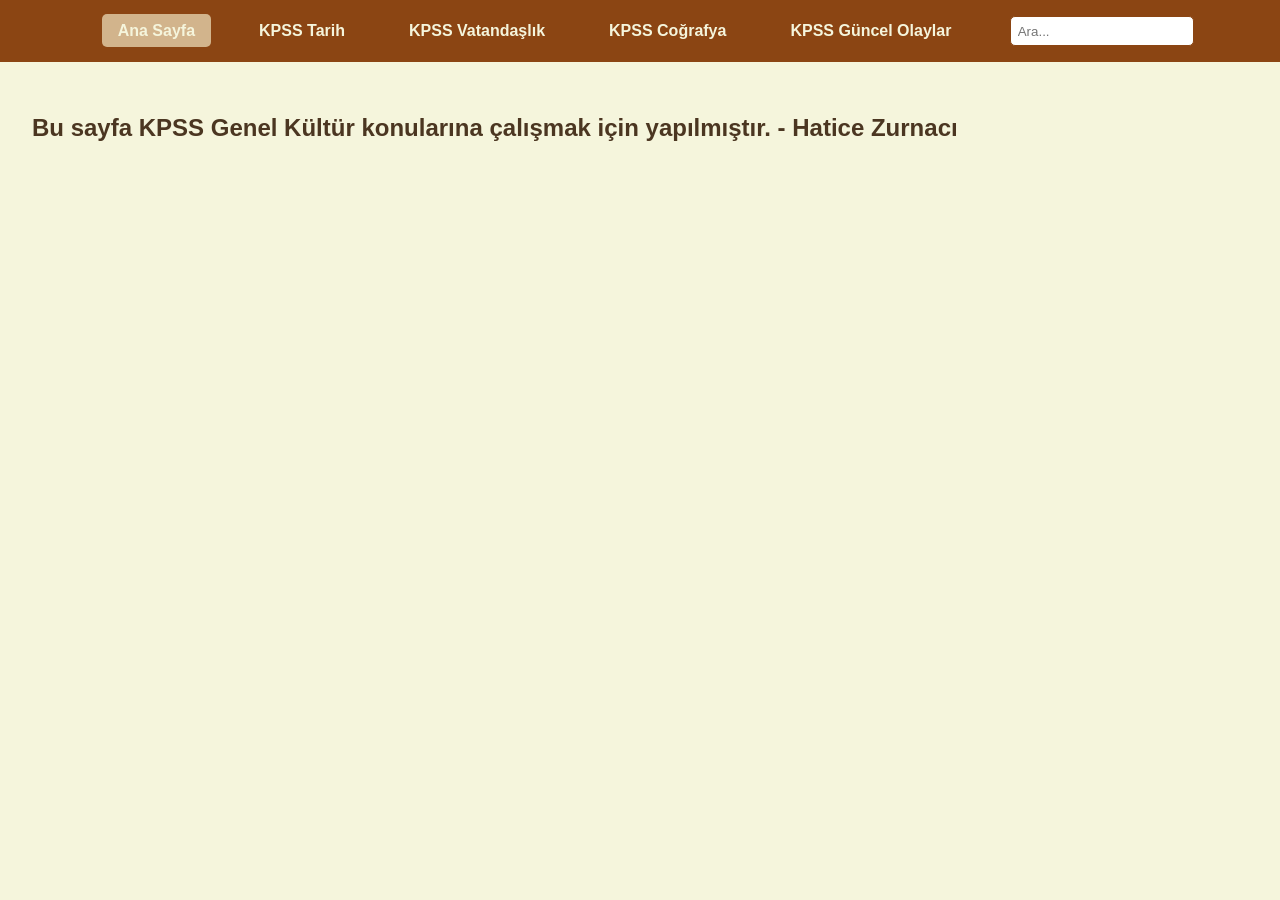
<file: index.html>
<!DOCTYPE html>
<html lang="tr">
<head>
    <meta charset="UTF-8">
    <meta name="viewport" content="width=device-width, initial-scale=1.0">
    <title>KPSS Çalışma Sitesi</title>
    <link rel="stylesheet" href="styles.css">
</head>
<body>
    <header>
        <nav>
            <ul id="nav-list">
                <li><a href="anasayfa.html" class="nav-link active">Ana Sayfa</a></li>
                <li><a href="tarih.html" class="nav-link">KPSS Tarih</a></li>
                <li><a href="vatandaslik.html" class="nav-link">KPSS Vatandaşlık</a></li>
                <li><a href="cografya.html" class="nav-link">KPSS Coğrafya</a></li>
                <li><a href="güncel.html" class="nav-link">KPSS Güncel Olaylar</a></li>
            </ul>
            <input type="text" id="search" placeholder="Ara...">
        </nav>
    </header>
    <main id="main-content">
        <section id="anasayfa" class="content-section active">
            <h1>Bu sayfa KPSS Genel Kültür konularına çalışmak için yapılmıştır. - Hatice Zurnacı</h1>
        </section>
    </main>
    <script src="script.js"></script>
</body>
</html>
</file>
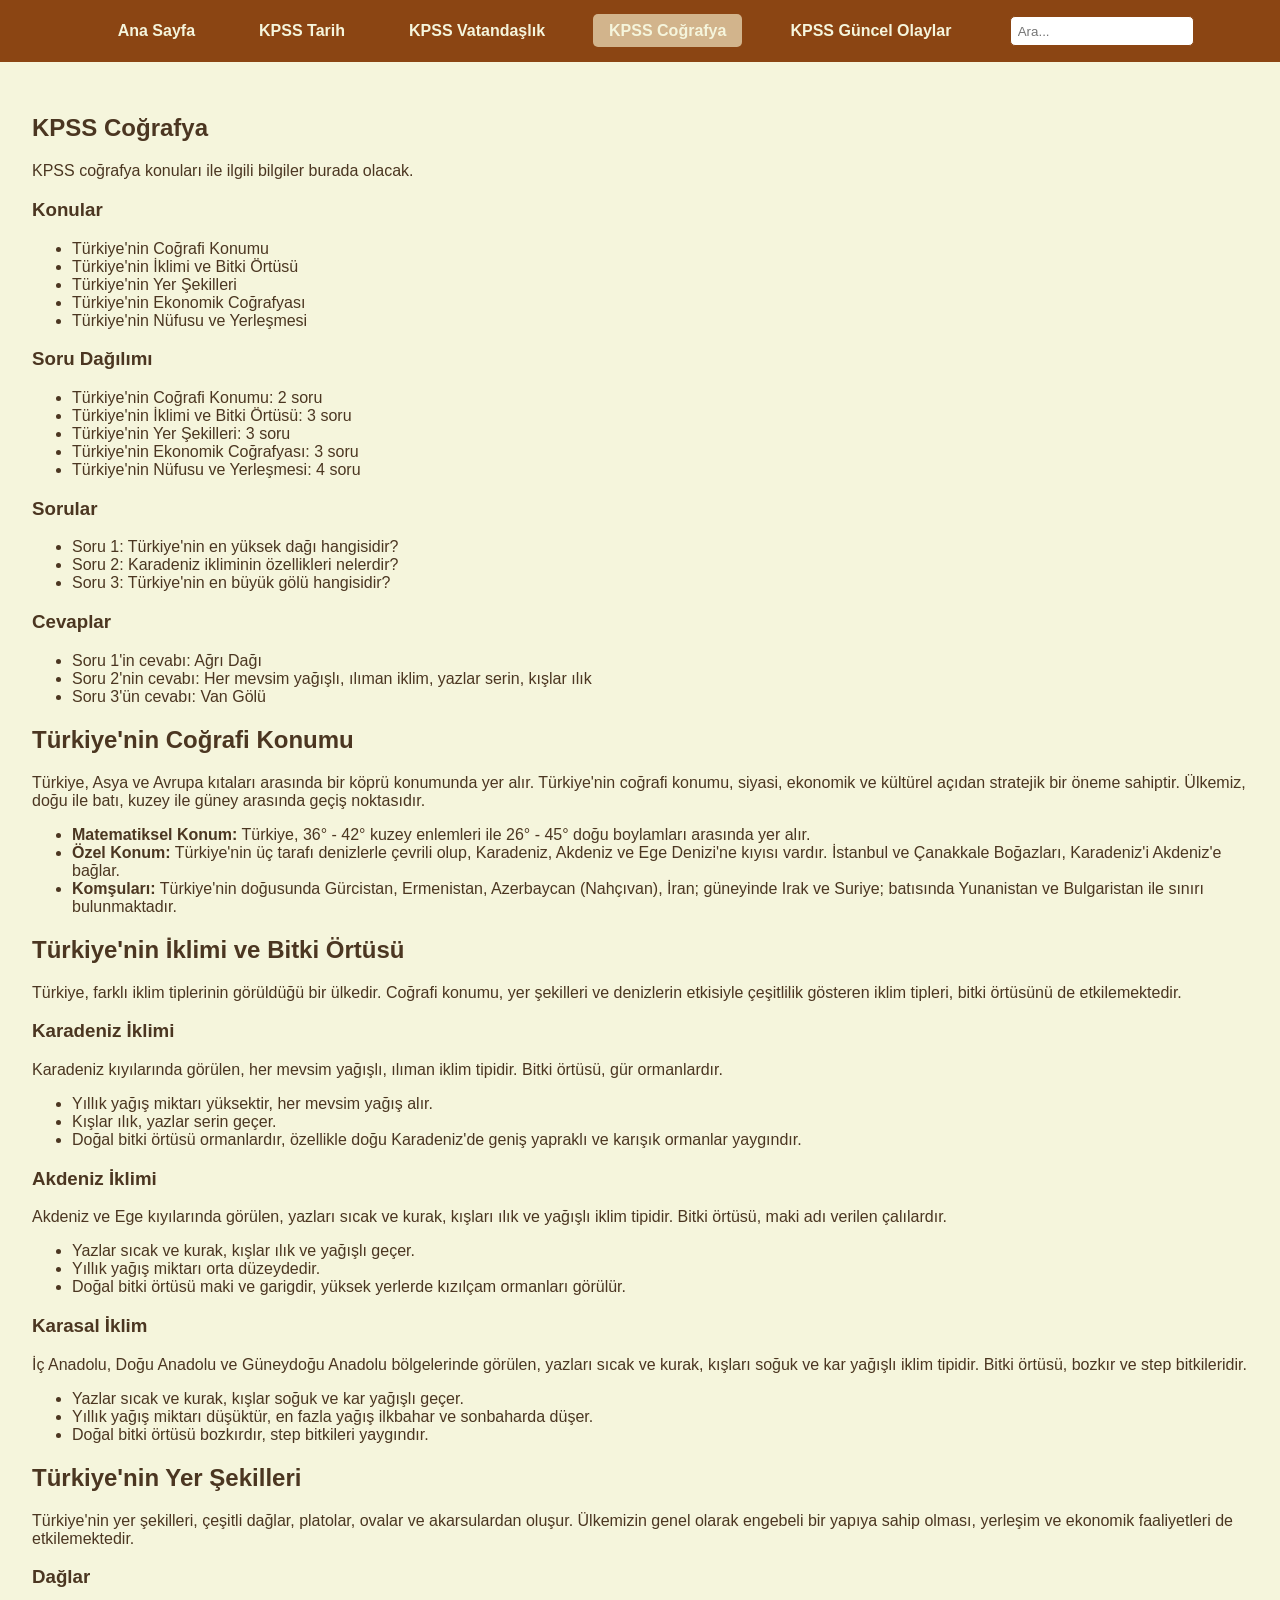
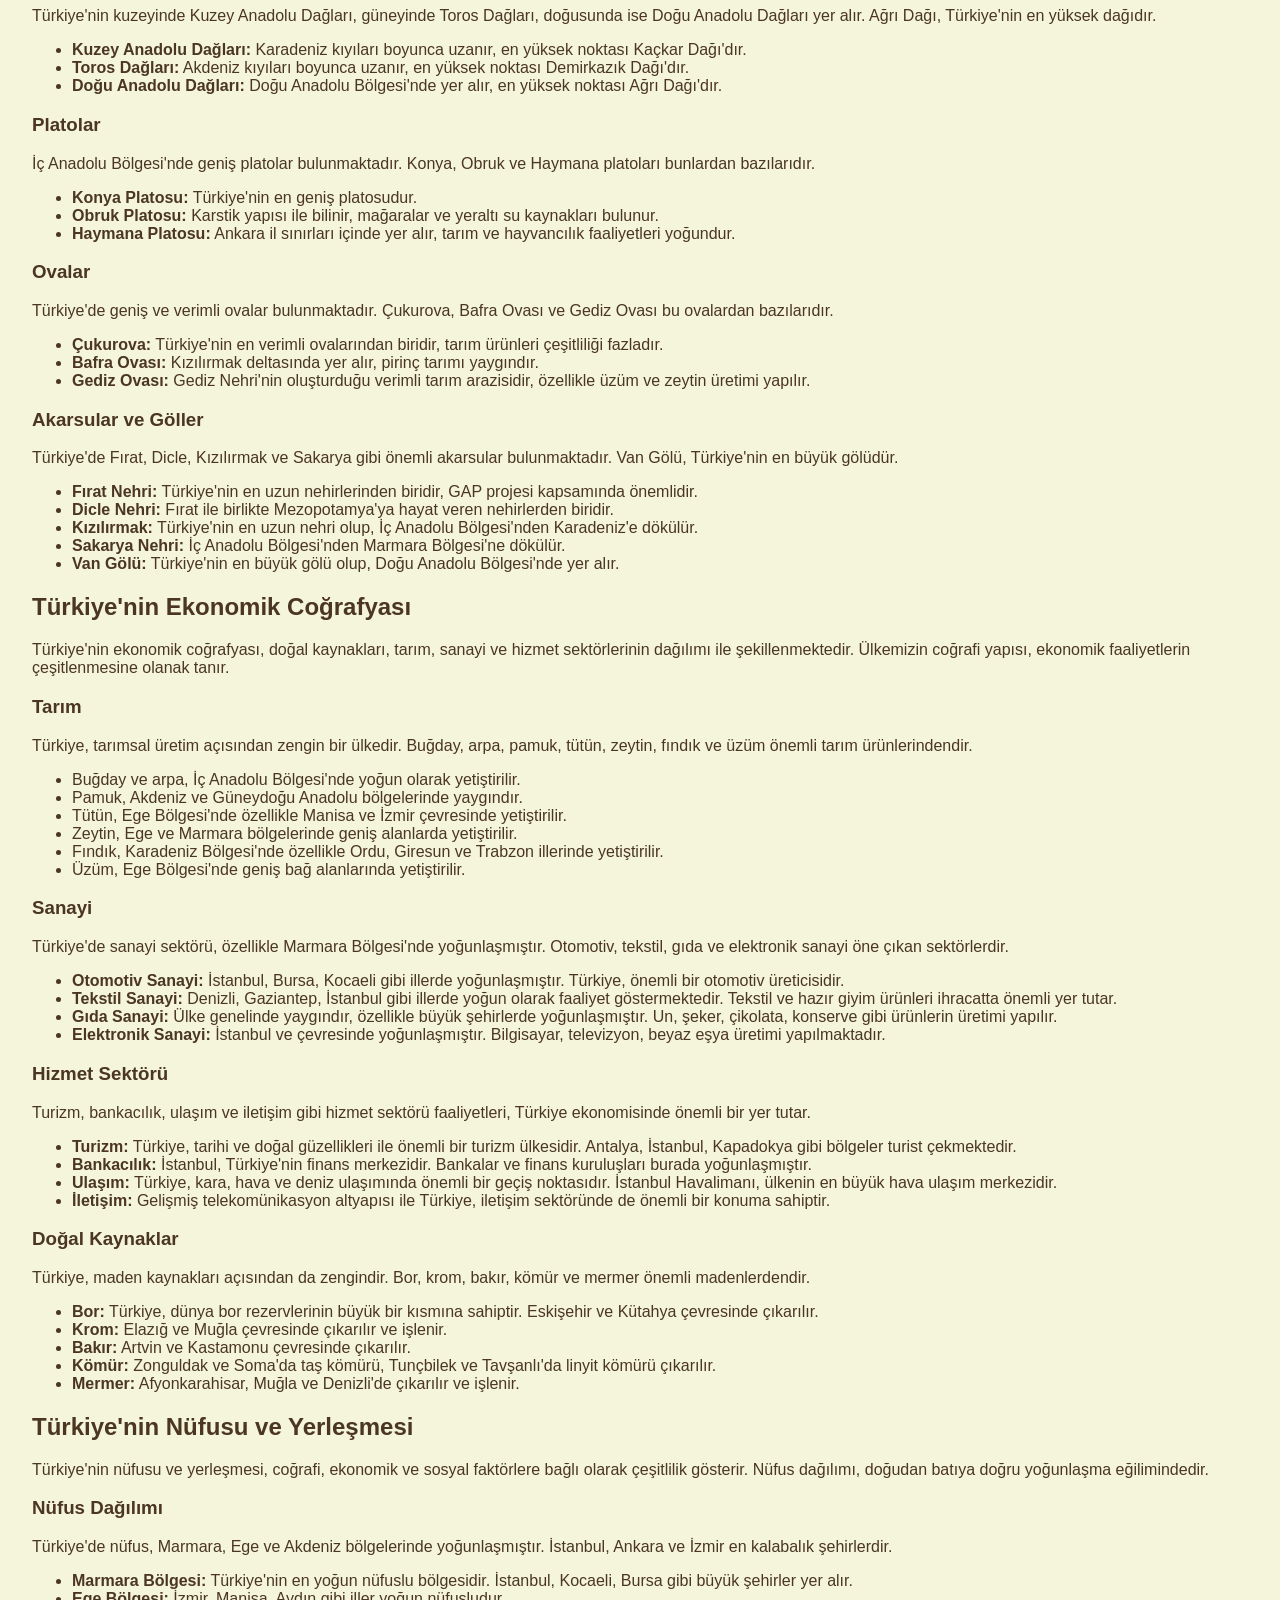
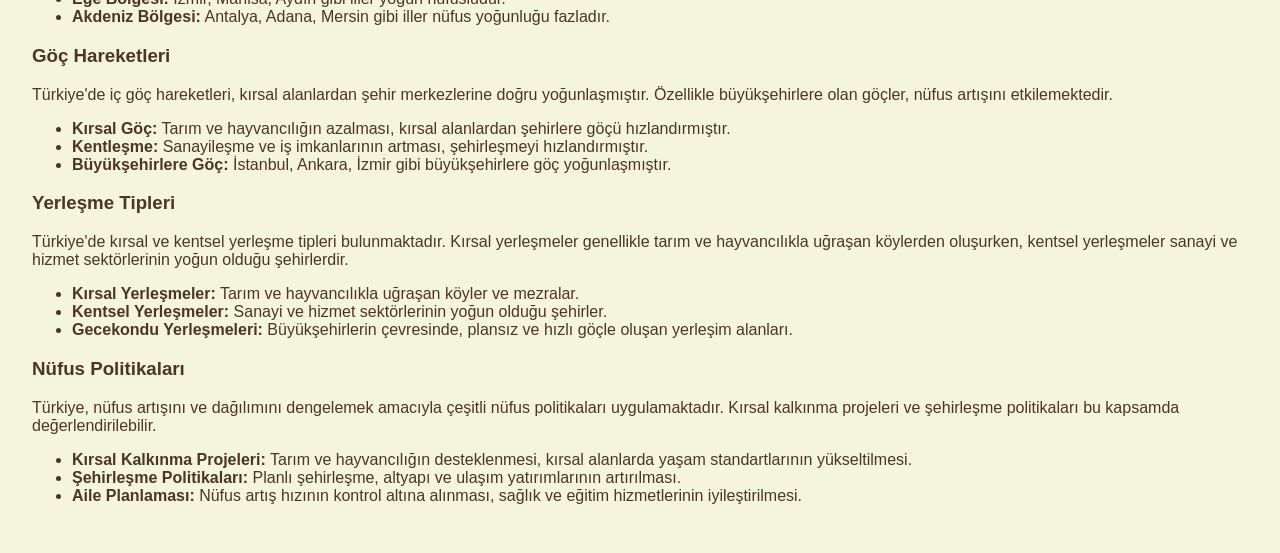
<file: cografya.html>
<!DOCTYPE html>
<html lang="tr">
<head>
    <meta charset="UTF-8">
    <meta name="viewport" content="width=device-width, initial-scale=1.0">
    <title>KPSS Çalışma Sitesi - Coğrafya</title>
    <link rel="stylesheet" href="styles.css">
</head>
<body>
    <header>
        <nav>
            <ul id="nav-list">
                <li><a href="index.html" class="nav-link">Ana Sayfa</a></li>
                <li><a href="tarih.html" class="nav-link">KPSS Tarih</a></li>
                <li><a href="vatandaslik.html" class="nav-link">KPSS Vatandaşlık</a></li>
                <li><a href="cografya.html" class="nav-link active">KPSS Coğrafya</a></li>
                <li><a href="güncel.html" class="nav-link">KPSS Güncel Olaylar</a></li>
            </ul>
            <input type="text" id="search" placeholder="Ara...">
        </nav>
    </header>
    <main id="main-content">
        <section id="cografya" class="content-section active">
            <h2>KPSS Coğrafya</h2>
            <p>KPSS coğrafya konuları ile ilgili bilgiler burada olacak.</p>
            <h3>Konular</h3>
            <ul>
                <li>Türkiye'nin Coğrafi Konumu</li>
                <li>Türkiye'nin İklimi ve Bitki Örtüsü</li>
                <li>Türkiye'nin Yer Şekilleri</li>
                <li>Türkiye'nin Ekonomik Coğrafyası</li>
                <li>Türkiye'nin Nüfusu ve Yerleşmesi</li>
            </ul>
            <h3>Soru Dağılımı</h3>
            <ul>
                <li>Türkiye'nin Coğrafi Konumu: 2 soru</li>
                <li>Türkiye'nin İklimi ve Bitki Örtüsü: 3 soru</li>
                <li>Türkiye'nin Yer Şekilleri: 3 soru</li>
                <li>Türkiye'nin Ekonomik Coğrafyası: 3 soru</li>
                <li>Türkiye'nin Nüfusu ve Yerleşmesi: 4 soru</li>
            </ul>
            <h3>Sorular</h3>
            <ul>
                <li>Soru 1: Türkiye'nin en yüksek dağı hangisidir?</li>
                <li>Soru 2: Karadeniz ikliminin özellikleri nelerdir?</li>
                <li>Soru 3: Türkiye'nin en büyük gölü hangisidir?</li>
            </ul>
            <h3>Cevaplar</h3>
            <ul>
                <li>Soru 1'in cevabı: Ağrı Dağı</li>
                <li>Soru 2'nin cevabı: Her mevsim yağışlı, ılıman iklim, yazlar serin, kışlar ılık</li>
                <li>Soru 3'ün cevabı: Van Gölü</li>
            </ul>

            <h2>Türkiye'nin Coğrafi Konumu</h2>
            <p>Türkiye, Asya ve Avrupa kıtaları arasında bir köprü konumunda yer alır. Türkiye'nin coğrafi konumu, siyasi, ekonomik ve kültürel açıdan stratejik bir öneme sahiptir. Ülkemiz, doğu ile batı, kuzey ile güney arasında geçiş noktasıdır.</p>
            <ul>
                <li><strong>Matematiksel Konum:</strong> Türkiye, 36° - 42° kuzey enlemleri ile 26° - 45° doğu boylamları arasında yer alır.</li>
                <li><strong>Özel Konum:</strong> Türkiye'nin üç tarafı denizlerle çevrili olup, Karadeniz, Akdeniz ve Ege Denizi'ne kıyısı vardır. İstanbul ve Çanakkale Boğazları, Karadeniz'i Akdeniz'e bağlar.</li>
                <li><strong>Komşuları:</strong> Türkiye'nin doğusunda Gürcistan, Ermenistan, Azerbaycan (Nahçıvan), İran; güneyinde Irak ve Suriye; batısında Yunanistan ve Bulgaristan ile sınırı bulunmaktadır.</li>
            </ul>

            <h2>Türkiye'nin İklimi ve Bitki Örtüsü</h2>
            <p>Türkiye, farklı iklim tiplerinin görüldüğü bir ülkedir. Coğrafi konumu, yer şekilleri ve denizlerin etkisiyle çeşitlilik gösteren iklim tipleri, bitki örtüsünü de etkilemektedir.</p>
            <h3>Karadeniz İklimi</h3>
            <p>Karadeniz kıyılarında görülen, her mevsim yağışlı, ılıman iklim tipidir. Bitki örtüsü, gür ormanlardır.</p>
            <ul>
                <li>Yıllık yağış miktarı yüksektir, her mevsim yağış alır.</li>
                <li>Kışlar ılık, yazlar serin geçer.</li>
                <li>Doğal bitki örtüsü ormanlardır, özellikle doğu Karadeniz'de geniş yapraklı ve karışık ormanlar yaygındır.</li>
            </ul>

            <h3>Akdeniz İklimi</h3>
            <p>Akdeniz ve Ege kıyılarında görülen, yazları sıcak ve kurak, kışları ılık ve yağışlı iklim tipidir. Bitki örtüsü, maki adı verilen çalılardır.</p>
            <ul>
                <li>Yazlar sıcak ve kurak, kışlar ılık ve yağışlı geçer.</li>
                <li>Yıllık yağış miktarı orta düzeydedir.</li>
                <li>Doğal bitki örtüsü maki ve garigdir, yüksek yerlerde kızılçam ormanları görülür.</li>
            </ul>

            <h3>Karasal İklim</h3>
            <p>İç Anadolu, Doğu Anadolu ve Güneydoğu Anadolu bölgelerinde görülen, yazları sıcak ve kurak, kışları soğuk ve kar yağışlı iklim tipidir. Bitki örtüsü, bozkır ve step bitkileridir.</p>
            <ul>
                <li>Yazlar sıcak ve kurak, kışlar soğuk ve kar yağışlı geçer.</li>
                <li>Yıllık yağış miktarı düşüktür, en fazla yağış ilkbahar ve sonbaharda düşer.</li>
                <li>Doğal bitki örtüsü bozkırdır, step bitkileri yaygındır.</li>
            </ul>

            <h2>Türkiye'nin Yer Şekilleri</h2>
            <p>Türkiye'nin yer şekilleri, çeşitli dağlar, platolar, ovalar ve akarsulardan oluşur. Ülkemizin genel olarak engebeli bir yapıya sahip olması, yerleşim ve ekonomik faaliyetleri de etkilemektedir.</p>
            <h3>Dağlar</h3>
            <p>Türkiye'nin kuzeyinde Kuzey Anadolu Dağları, güneyinde Toros Dağları, doğusunda ise Doğu Anadolu Dağları yer alır. Ağrı Dağı, Türkiye'nin en yüksek dağıdır.</p>
            <ul>
                <li><strong>Kuzey Anadolu Dağları:</strong> Karadeniz kıyıları boyunca uzanır, en yüksek noktası Kaçkar Dağı'dır.</li>
                <li><strong>Toros Dağları:</strong> Akdeniz kıyıları boyunca uzanır, en yüksek noktası Demirkazık Dağı'dır.</li>
                <li><strong>Doğu Anadolu Dağları:</strong> Doğu Anadolu Bölgesi'nde yer alır, en yüksek noktası Ağrı Dağı'dır.</li>
            </ul>

            <h3>Platolar</h3>
            <p>İç Anadolu Bölgesi'nde geniş platolar bulunmaktadır. Konya, Obruk ve Haymana platoları bunlardan bazılarıdır.</p>
            <ul>
                <li><strong>Konya Platosu:</strong> Türkiye'nin en geniş platosudur.</li>
                <li><strong>Obruk Platosu:</strong> Karstik yapısı ile bilinir, mağaralar ve yeraltı su kaynakları bulunur.</li>
                <li><strong>Haymana Platosu:</strong> Ankara il sınırları içinde yer alır, tarım ve hayvancılık faaliyetleri yoğundur.</li>
            </ul>

            <h3>Ovalar</h3>
            <p>Türkiye'de geniş ve verimli ovalar bulunmaktadır. Çukurova, Bafra Ovası ve Gediz Ovası bu ovalardan bazılarıdır.</p>
            <ul>
                <li><strong>Çukurova:</strong> Türkiye'nin en verimli ovalarından biridir, tarım ürünleri çeşitliliği fazladır.</li>
                <li><strong>Bafra Ovası:</strong> Kızılırmak deltasında yer alır, pirinç tarımı yaygındır.</li>
                <li><strong>Gediz Ovası:</strong> Gediz Nehri'nin oluşturduğu verimli tarım arazisidir, özellikle üzüm ve zeytin üretimi yapılır.</li>
            </ul>

            <h3>Akarsular ve Göller</h3>
            <p>Türkiye'de Fırat, Dicle, Kızılırmak ve Sakarya gibi önemli akarsular bulunmaktadır. Van Gölü, Türkiye'nin en büyük gölüdür.</p>
            <ul>
                <li><strong>Fırat Nehri:</strong> Türkiye'nin en uzun nehirlerinden biridir, GAP projesi kapsamında önemlidir.</li>
                <li><strong>Dicle Nehri:</strong> Fırat ile birlikte Mezopotamya'ya hayat veren nehirlerden biridir.</li>
                <li><strong>Kızılırmak:</strong> Türkiye'nin en uzun nehri olup, İç Anadolu Bölgesi'nden Karadeniz'e dökülür.</li>
                <li><strong>Sakarya Nehri:</strong> İç Anadolu Bölgesi'nden Marmara Bölgesi'ne dökülür.</li>
                <li><strong>Van Gölü:</strong> Türkiye'nin en büyük gölü olup, Doğu Anadolu Bölgesi'nde yer alır.</li>
            </ul>

            <h2>Türkiye'nin Ekonomik Coğrafyası</h2>
            <p>Türkiye'nin ekonomik coğrafyası, doğal kaynakları, tarım, sanayi ve hizmet sektörlerinin dağılımı ile şekillenmektedir. Ülkemizin coğrafi yapısı, ekonomik faaliyetlerin çeşitlenmesine olanak tanır.</p>
            <h3>Tarım</h3>
            <p>Türkiye, tarımsal üretim açısından zengin bir ülkedir. Buğday, arpa, pamuk, tütün, zeytin, fındık ve üzüm önemli tarım ürünlerindendir.</p>
            <ul>
                <li>Buğday ve arpa, İç Anadolu Bölgesi'nde yoğun olarak yetiştirilir.</li>
                <li>Pamuk, Akdeniz ve Güneydoğu Anadolu bölgelerinde yaygındır.</li>
                <li>Tütün, Ege Bölgesi'nde özellikle Manisa ve İzmir çevresinde yetiştirilir.</li>
                <li>Zeytin, Ege ve Marmara bölgelerinde geniş alanlarda yetiştirilir.</li>
                <li>Fındık, Karadeniz Bölgesi'nde özellikle Ordu, Giresun ve Trabzon illerinde yetiştirilir.</li>
                <li>Üzüm, Ege Bölgesi'nde geniş bağ alanlarında yetiştirilir.</li>
            </ul>

            <h3>Sanayi</h3>
            <p>Türkiye'de sanayi sektörü, özellikle Marmara Bölgesi'nde yoğunlaşmıştır. Otomotiv, tekstil, gıda ve elektronik sanayi öne çıkan sektörlerdir.</p>
            <ul>
                <li><strong>Otomotiv Sanayi:</strong> İstanbul, Bursa, Kocaeli gibi illerde yoğunlaşmıştır. Türkiye, önemli bir otomotiv üreticisidir.</li>
                <li><strong>Tekstil Sanayi:</strong> Denizli, Gaziantep, İstanbul gibi illerde yoğun olarak faaliyet göstermektedir. Tekstil ve hazır giyim ürünleri ihracatta önemli yer tutar.</li>
                <li><strong>Gıda Sanayi:</strong> Ülke genelinde yaygındır, özellikle büyük şehirlerde yoğunlaşmıştır. Un, şeker, çikolata, konserve gibi ürünlerin üretimi yapılır.</li>
                <li><strong>Elektronik Sanayi:</strong> İstanbul ve çevresinde yoğunlaşmıştır. Bilgisayar, televizyon, beyaz eşya üretimi yapılmaktadır.</li>
            </ul>

            <h3>Hizmet Sektörü</h3>
            <p>Turizm, bankacılık, ulaşım ve iletişim gibi hizmet sektörü faaliyetleri, Türkiye ekonomisinde önemli bir yer tutar.</p>
            <ul>
                <li><strong>Turizm:</strong> Türkiye, tarihi ve doğal güzellikleri ile önemli bir turizm ülkesidir. Antalya, İstanbul, Kapadokya gibi bölgeler turist çekmektedir.</li>
                <li><strong>Bankacılık:</strong> İstanbul, Türkiye'nin finans merkezidir. Bankalar ve finans kuruluşları burada yoğunlaşmıştır.</li>
                <li><strong>Ulaşım:</strong> Türkiye, kara, hava ve deniz ulaşımında önemli bir geçiş noktasıdır. İstanbul Havalimanı, ülkenin en büyük hava ulaşım merkezidir.</li>
                <li><strong>İletişim:</strong> Gelişmiş telekomünikasyon altyapısı ile Türkiye, iletişim sektöründe de önemli bir konuma sahiptir.</li>
            </ul>

            <h3>Doğal Kaynaklar</h3>
            <p>Türkiye, maden kaynakları açısından da zengindir. Bor, krom, bakır, kömür ve mermer önemli madenlerdendir.</p>
            <ul>
                <li><strong>Bor:</strong> Türkiye, dünya bor rezervlerinin büyük bir kısmına sahiptir. Eskişehir ve Kütahya çevresinde çıkarılır.</li>
                <li><strong>Krom:</strong> Elazığ ve Muğla çevresinde çıkarılır ve işlenir.</li>
                <li><strong>Bakır:</strong> Artvin ve Kastamonu çevresinde çıkarılır.</li>
                <li><strong>Kömür:</strong> Zonguldak ve Soma'da taş kömürü, Tunçbilek ve Tavşanlı'da linyit kömürü çıkarılır.</li>
                <li><strong>Mermer:</strong> Afyonkarahisar, Muğla ve Denizli'de çıkarılır ve işlenir.</li>
            </ul>

            <h2>Türkiye'nin Nüfusu ve Yerleşmesi</h2>
            <p>Türkiye'nin nüfusu ve yerleşmesi, coğrafi, ekonomik ve sosyal faktörlere bağlı olarak çeşitlilik gösterir. Nüfus dağılımı, doğudan batıya doğru yoğunlaşma eğilimindedir.</p>
            <h3>Nüfus Dağılımı</h3>
            <p>Türkiye'de nüfus, Marmara, Ege ve Akdeniz bölgelerinde yoğunlaşmıştır. İstanbul, Ankara ve İzmir en kalabalık şehirlerdir.</p>
            <ul>
                <li><strong>Marmara Bölgesi:</strong> Türkiye'nin en yoğun nüfuslu bölgesidir. İstanbul, Kocaeli, Bursa gibi büyük şehirler yer alır.</li>
                <li><strong>Ege Bölgesi:</strong> İzmir, Manisa, Aydın gibi iller yoğun nüfusludur.</li>
                <li><strong>Akdeniz Bölgesi:</strong> Antalya, Adana, Mersin gibi iller nüfus yoğunluğu fazladır.</li>
            </ul>

            <h3>Göç Hareketleri</h3>
            <p>Türkiye'de iç göç hareketleri, kırsal alanlardan şehir merkezlerine doğru yoğunlaşmıştır. Özellikle büyükşehirlere olan göçler, nüfus artışını etkilemektedir.</p>
            <ul>
                <li><strong>Kırsal Göç:</strong> Tarım ve hayvancılığın azalması, kırsal alanlardan şehirlere göçü hızlandırmıştır.</li>
                <li><strong>Kentleşme:</strong> Sanayileşme ve iş imkanlarının artması, şehirleşmeyi hızlandırmıştır.</li>
                <li><strong>Büyükşehirlere Göç:</strong> İstanbul, Ankara, İzmir gibi büyükşehirlere göç yoğunlaşmıştır.</li>
            </ul>

            <h3>Yerleşme Tipleri</h3>
            <p>Türkiye'de kırsal ve kentsel yerleşme tipleri bulunmaktadır. Kırsal yerleşmeler genellikle tarım ve hayvancılıkla uğraşan köylerden oluşurken, kentsel yerleşmeler sanayi ve hizmet sektörlerinin yoğun olduğu şehirlerdir.</p>
            <ul>
                <li><strong>Kırsal Yerleşmeler:</strong> Tarım ve hayvancılıkla uğraşan köyler ve mezralar.</li>
                <li><strong>Kentsel Yerleşmeler:</strong> Sanayi ve hizmet sektörlerinin yoğun olduğu şehirler.</li>
                <li><strong>Gecekondu Yerleşmeleri:</strong> Büyükşehirlerin çevresinde, plansız ve hızlı göçle oluşan yerleşim alanları.</li>
            </ul>

            <h3>Nüfus Politikaları</h3>
            <p>Türkiye, nüfus artışını ve dağılımını dengelemek amacıyla çeşitli nüfus politikaları uygulamaktadır. Kırsal kalkınma projeleri ve şehirleşme politikaları bu kapsamda değerlendirilebilir.</p>
            <ul>
                <li><strong>Kırsal Kalkınma Projeleri:</strong> Tarım ve hayvancılığın desteklenmesi, kırsal alanlarda yaşam standartlarının yükseltilmesi.</li>
                <li><strong>Şehirleşme Politikaları:</strong> Planlı şehirleşme, altyapı ve ulaşım yatırımlarının artırılması.</li>
                <li><strong>Aile Planlaması:</strong> Nüfus artış hızının kontrol altına alınması, sağlık ve eğitim hizmetlerinin iyileştirilmesi.</li>
            </ul>
        </section>
    </main>
    <script src="script.js"></script>
</body>
</html>
</file>
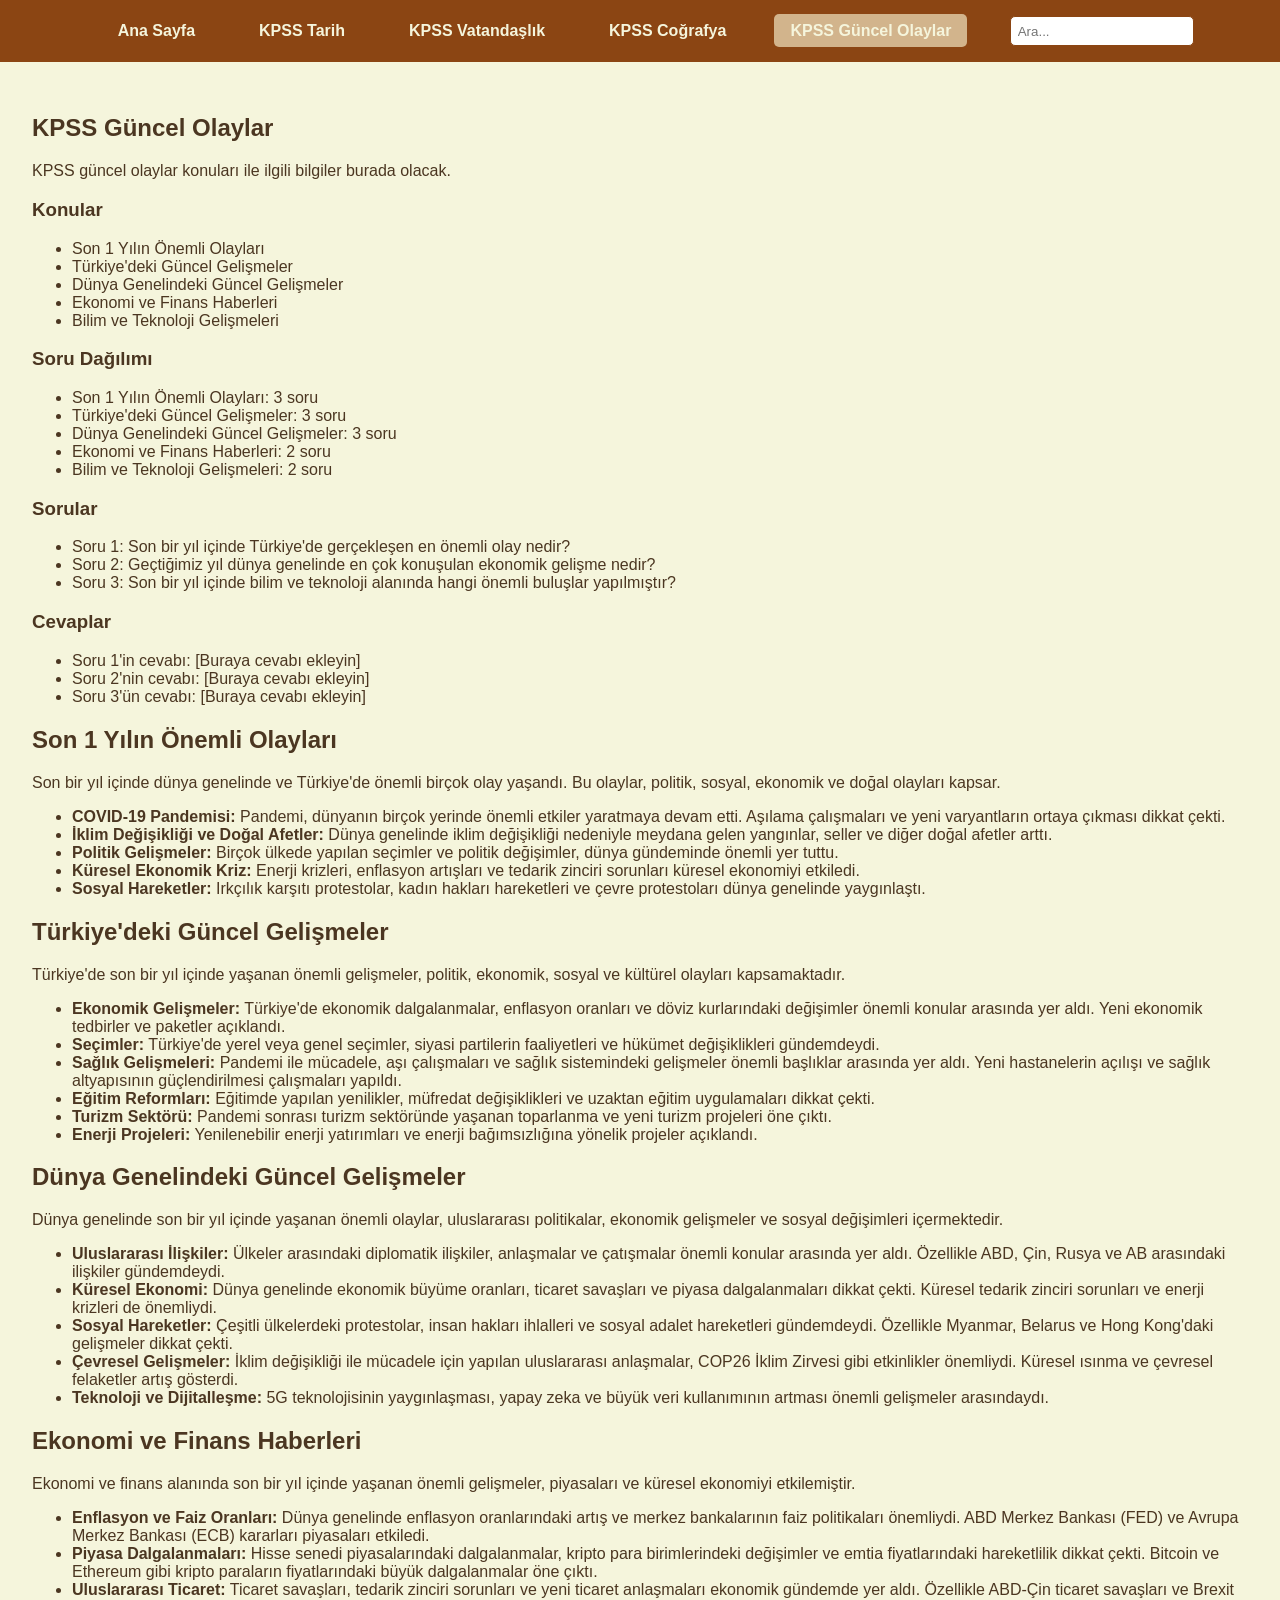
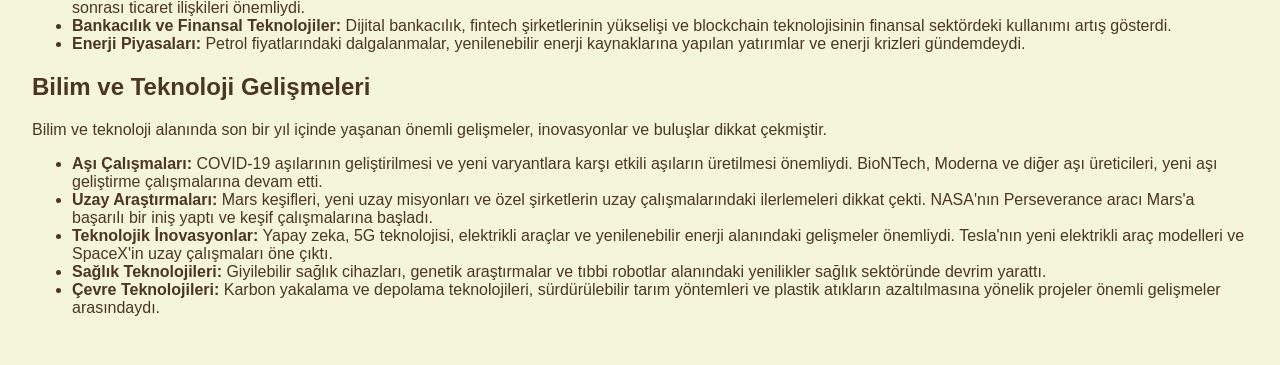
<file: güncel.html>
<!DOCTYPE html>
<html lang="tr">
<head>
    <meta charset="UTF-8">
    <meta name="viewport" content="width=device-width, initial-scale=1.0">
    <title>KPSS Çalışma Sitesi - Güncel</title>
    <link rel="stylesheet" href="styles.css">
</head>
<body>
    <header>
        <nav>
            <ul id="nav-list">
                <li><a href="index.html" class="nav-link">Ana Sayfa</a></li>
                <li><a href="tarih.html" class="nav-link">KPSS Tarih</a></li>
                <li><a href="vatandaslik.html" class="nav-link">KPSS Vatandaşlık</a></li>
                <li><a href="cografya.html" class="nav-link">KPSS Coğrafya</a></li>
                <li><a href="güncel.html" class="nav-link active">KPSS Güncel Olaylar</a></li>
            </ul>
            <input type="text" id="search" placeholder="Ara...">
        </nav>
    </header>
    <main id="main-content">
        <section id="guncel-olaylar" class="content-section active">
            <h2>KPSS Güncel Olaylar</h2>
            <p>KPSS güncel olaylar konuları ile ilgili bilgiler burada olacak.</p>
            <h3>Konular</h3>
            <ul>
                <li>Son 1 Yılın Önemli Olayları</li>
                <li>Türkiye'deki Güncel Gelişmeler</li>
                <li>Dünya Genelindeki Güncel Gelişmeler</li>
                <li>Ekonomi ve Finans Haberleri</li>
                <li>Bilim ve Teknoloji Gelişmeleri</li>
            </ul>
            <h3>Soru Dağılımı</h3>
            <ul>
                <li>Son 1 Yılın Önemli Olayları: 3 soru</li>
                <li>Türkiye'deki Güncel Gelişmeler: 3 soru</li>
                <li>Dünya Genelindeki Güncel Gelişmeler: 3 soru</li>
                <li>Ekonomi ve Finans Haberleri: 2 soru</li>
                <li>Bilim ve Teknoloji Gelişmeleri: 2 soru</li>
            </ul>
            <h3>Sorular</h3>
            <ul>
                <li>Soru 1: Son bir yıl içinde Türkiye'de gerçekleşen en önemli olay nedir?</li>
                <li>Soru 2: Geçtiğimiz yıl dünya genelinde en çok konuşulan ekonomik gelişme nedir?</li>
                <li>Soru 3: Son bir yıl içinde bilim ve teknoloji alanında hangi önemli buluşlar yapılmıştır?</li>
            </ul>
            <h3>Cevaplar</h3>
            <ul>
                <li>Soru 1'in cevabı: [Buraya cevabı ekleyin]</li>
                <li>Soru 2'nin cevabı: [Buraya cevabı ekleyin]</li>
                <li>Soru 3'ün cevabı: [Buraya cevabı ekleyin]</li>
            </ul>

            <h2>Son 1 Yılın Önemli Olayları</h2>
            <p>Son bir yıl içinde dünya genelinde ve Türkiye'de önemli birçok olay yaşandı. Bu olaylar, politik, sosyal, ekonomik ve doğal olayları kapsar.</p>
            <ul>
                <li><strong>COVID-19 Pandemisi:</strong> Pandemi, dünyanın birçok yerinde önemli etkiler yaratmaya devam etti. Aşılama çalışmaları ve yeni varyantların ortaya çıkması dikkat çekti.</li>
                <li><strong>İklim Değişikliği ve Doğal Afetler:</strong> Dünya genelinde iklim değişikliği nedeniyle meydana gelen yangınlar, seller ve diğer doğal afetler arttı.</li>
                <li><strong>Politik Gelişmeler:</strong> Birçok ülkede yapılan seçimler ve politik değişimler, dünya gündeminde önemli yer tuttu.</li>
                <li><strong>Küresel Ekonomik Kriz:</strong> Enerji krizleri, enflasyon artışları ve tedarik zinciri sorunları küresel ekonomiyi etkiledi.</li>
                <li><strong>Sosyal Hareketler:</strong> Irkçılık karşıtı protestolar, kadın hakları hareketleri ve çevre protestoları dünya genelinde yaygınlaştı.</li>
            </ul>

            <h2>Türkiye'deki Güncel Gelişmeler</h2>
            <p>Türkiye'de son bir yıl içinde yaşanan önemli gelişmeler, politik, ekonomik, sosyal ve kültürel olayları kapsamaktadır.</p>
            <ul>
                <li><strong>Ekonomik Gelişmeler:</strong> Türkiye'de ekonomik dalgalanmalar, enflasyon oranları ve döviz kurlarındaki değişimler önemli konular arasında yer aldı. Yeni ekonomik tedbirler ve paketler açıklandı.</li>
                <li><strong>Seçimler:</strong> Türkiye'de yerel veya genel seçimler, siyasi partilerin faaliyetleri ve hükümet değişiklikleri gündemdeydi.</li>
                <li><strong>Sağlık Gelişmeleri:</strong> Pandemi ile mücadele, aşı çalışmaları ve sağlık sistemindeki gelişmeler önemli başlıklar arasında yer aldı. Yeni hastanelerin açılışı ve sağlık altyapısının güçlendirilmesi çalışmaları yapıldı.</li>
                <li><strong>Eğitim Reformları:</strong> Eğitimde yapılan yenilikler, müfredat değişiklikleri ve uzaktan eğitim uygulamaları dikkat çekti.</li>
                <li><strong>Turizm Sektörü:</strong> Pandemi sonrası turizm sektöründe yaşanan toparlanma ve yeni turizm projeleri öne çıktı.</li>
                <li><strong>Enerji Projeleri:</strong> Yenilenebilir enerji yatırımları ve enerji bağımsızlığına yönelik projeler açıklandı.</li>
            </ul>

            <h2>Dünya Genelindeki Güncel Gelişmeler</h2>
            <p>Dünya genelinde son bir yıl içinde yaşanan önemli olaylar, uluslararası politikalar, ekonomik gelişmeler ve sosyal değişimleri içermektedir.</p>
            <ul>
                <li><strong>Uluslararası İlişkiler:</strong> Ülkeler arasındaki diplomatik ilişkiler, anlaşmalar ve çatışmalar önemli konular arasında yer aldı. Özellikle ABD, Çin, Rusya ve AB arasındaki ilişkiler gündemdeydi.</li>
                <li><strong>Küresel Ekonomi:</strong> Dünya genelinde ekonomik büyüme oranları, ticaret savaşları ve piyasa dalgalanmaları dikkat çekti. Küresel tedarik zinciri sorunları ve enerji krizleri de önemliydi.</li>
                <li><strong>Sosyal Hareketler:</strong> Çeşitli ülkelerdeki protestolar, insan hakları ihlalleri ve sosyal adalet hareketleri gündemdeydi. Özellikle Myanmar, Belarus ve Hong Kong'daki gelişmeler dikkat çekti.</li>
                <li><strong>Çevresel Gelişmeler:</strong> İklim değişikliği ile mücadele için yapılan uluslararası anlaşmalar, COP26 İklim Zirvesi gibi etkinlikler önemliydi. Küresel ısınma ve çevresel felaketler artış gösterdi.</li>
                <li><strong>Teknoloji ve Dijitalleşme:</strong> 5G teknolojisinin yaygınlaşması, yapay zeka ve büyük veri kullanımının artması önemli gelişmeler arasındaydı.</li>
            </ul>

            <h2>Ekonomi ve Finans Haberleri</h2>
            <p>Ekonomi ve finans alanında son bir yıl içinde yaşanan önemli gelişmeler, piyasaları ve küresel ekonomiyi etkilemiştir.</p>
            <ul>
                <li><strong>Enflasyon ve Faiz Oranları:</strong> Dünya genelinde enflasyon oranlarındaki artış ve merkez bankalarının faiz politikaları önemliydi. ABD Merkez Bankası (FED) ve Avrupa Merkez Bankası (ECB) kararları piyasaları etkiledi.</li>
                <li><strong>Piyasa Dalgalanmaları:</strong> Hisse senedi piyasalarındaki dalgalanmalar, kripto para birimlerindeki değişimler ve emtia fiyatlarındaki hareketlilik dikkat çekti. Bitcoin ve Ethereum gibi kripto paraların fiyatlarındaki büyük dalgalanmalar öne çıktı.</li>
                <li><strong>Uluslararası Ticaret:</strong> Ticaret savaşları, tedarik zinciri sorunları ve yeni ticaret anlaşmaları ekonomik gündemde yer aldı. Özellikle ABD-Çin ticaret savaşları ve Brexit sonrası ticaret ilişkileri önemliydi.</li>
                <li><strong>Bankacılık ve Finansal Teknolojiler:</strong> Dijital bankacılık, fintech şirketlerinin yükselişi ve blockchain teknolojisinin finansal sektördeki kullanımı artış gösterdi.</li>
                <li><strong>Enerji Piyasaları:</strong> Petrol fiyatlarındaki dalgalanmalar, yenilenebilir enerji kaynaklarına yapılan yatırımlar ve enerji krizleri gündemdeydi.</li>
            </ul>

            <h2>Bilim ve Teknoloji Gelişmeleri</h2>
            <p>Bilim ve teknoloji alanında son bir yıl içinde yaşanan önemli gelişmeler, inovasyonlar ve buluşlar dikkat çekmiştir.</p>
            <ul>
                <li><strong>Aşı Çalışmaları:</strong> COVID-19 aşılarının geliştirilmesi ve yeni varyantlara karşı etkili aşıların üretilmesi önemliydi. BioNTech, Moderna ve diğer aşı üreticileri, yeni aşı geliştirme çalışmalarına devam etti.</li>
                <li><strong>Uzay Araştırmaları:</strong> Mars keşifleri, yeni uzay misyonları ve özel şirketlerin uzay çalışmalarındaki ilerlemeleri dikkat çekti. NASA'nın Perseverance aracı Mars'a başarılı bir iniş yaptı ve keşif çalışmalarına başladı.</li>
                <li><strong>Teknolojik İnovasyonlar:</strong> Yapay zeka, 5G teknolojisi, elektrikli araçlar ve yenilenebilir enerji alanındaki gelişmeler önemliydi. Tesla'nın yeni elektrikli araç modelleri ve SpaceX'in uzay çalışmaları öne çıktı.</li>
                <li><strong>Sağlık Teknolojileri:</strong> Giyilebilir sağlık cihazları, genetik araştırmalar ve tıbbi robotlar alanındaki yenilikler sağlık sektöründe devrim yarattı.</li>
                <li><strong>Çevre Teknolojileri:</strong> Karbon yakalama ve depolama teknolojileri, sürdürülebilir tarım yöntemleri ve plastik atıkların azaltılmasına yönelik projeler önemli gelişmeler arasındaydı.</li>
            </ul>
        </section>
    </main>
    <script src="script.js"></script>
</body>
</html>
</file>
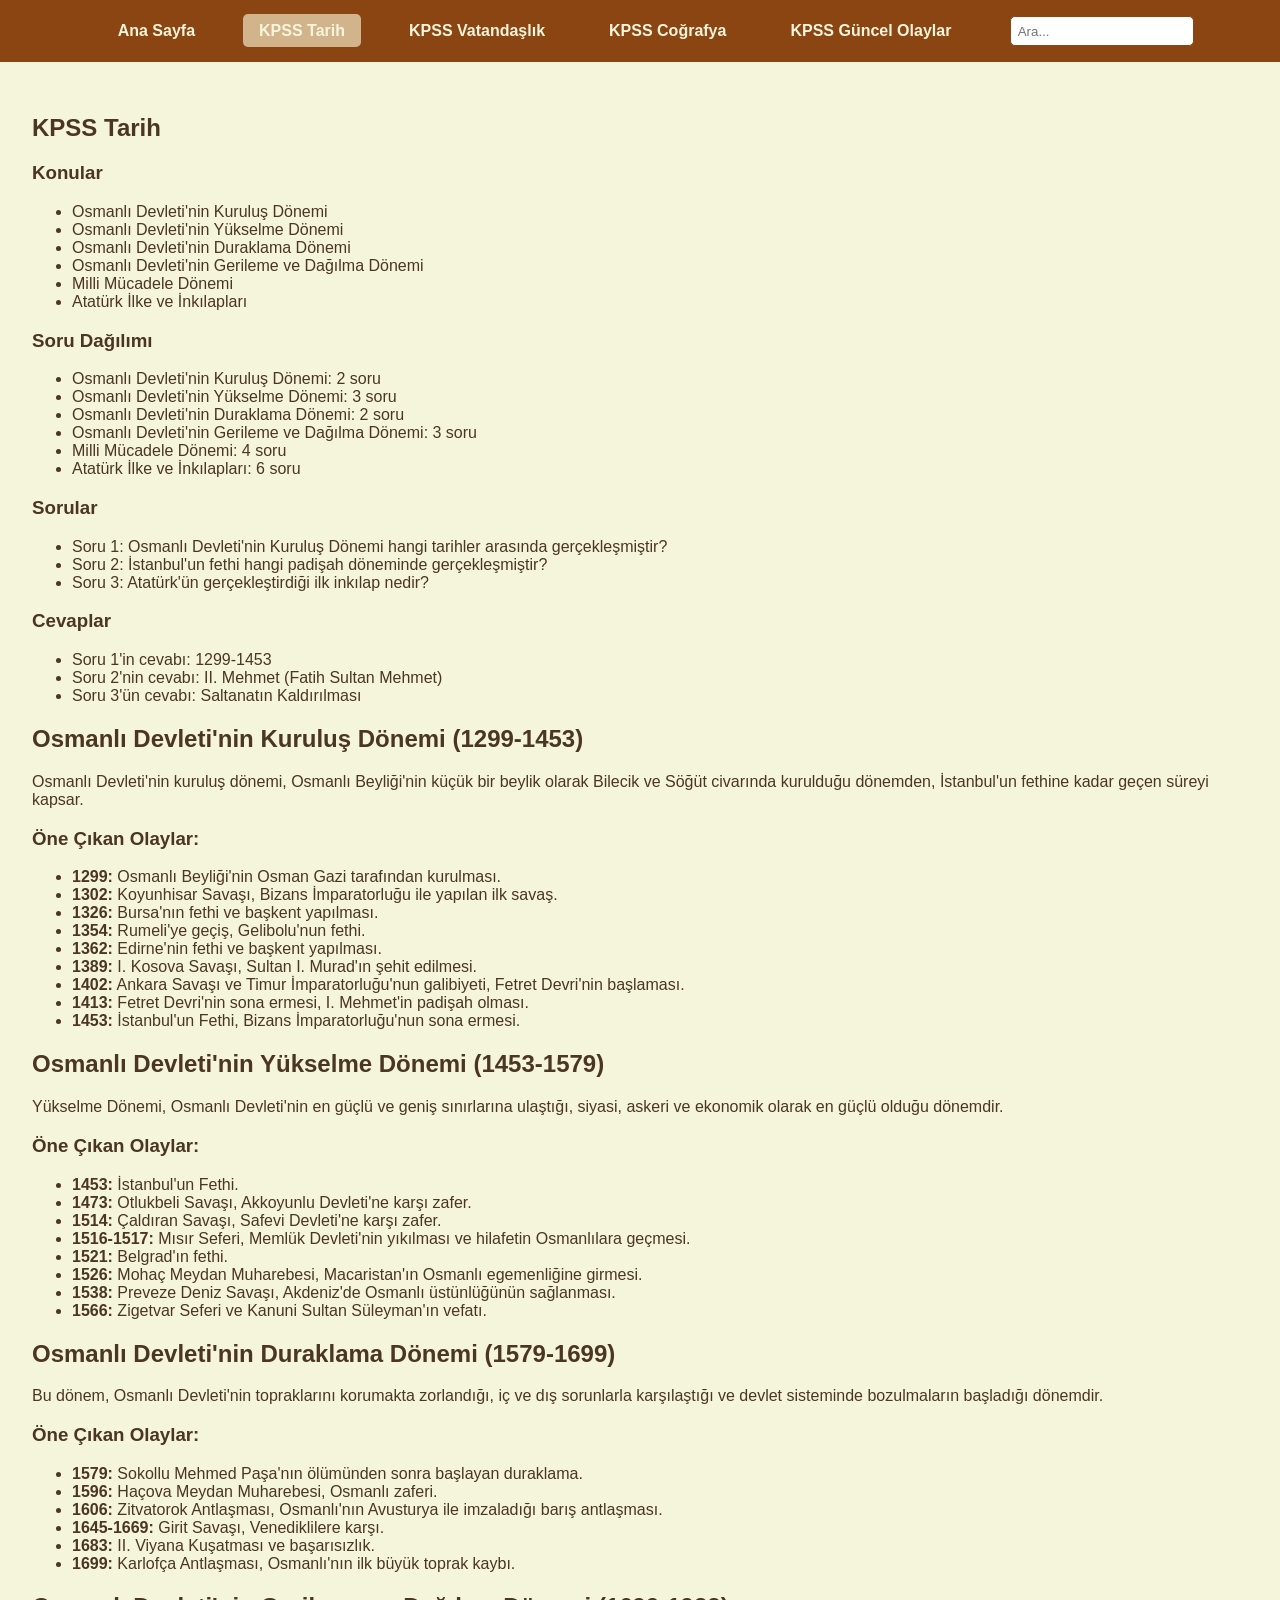
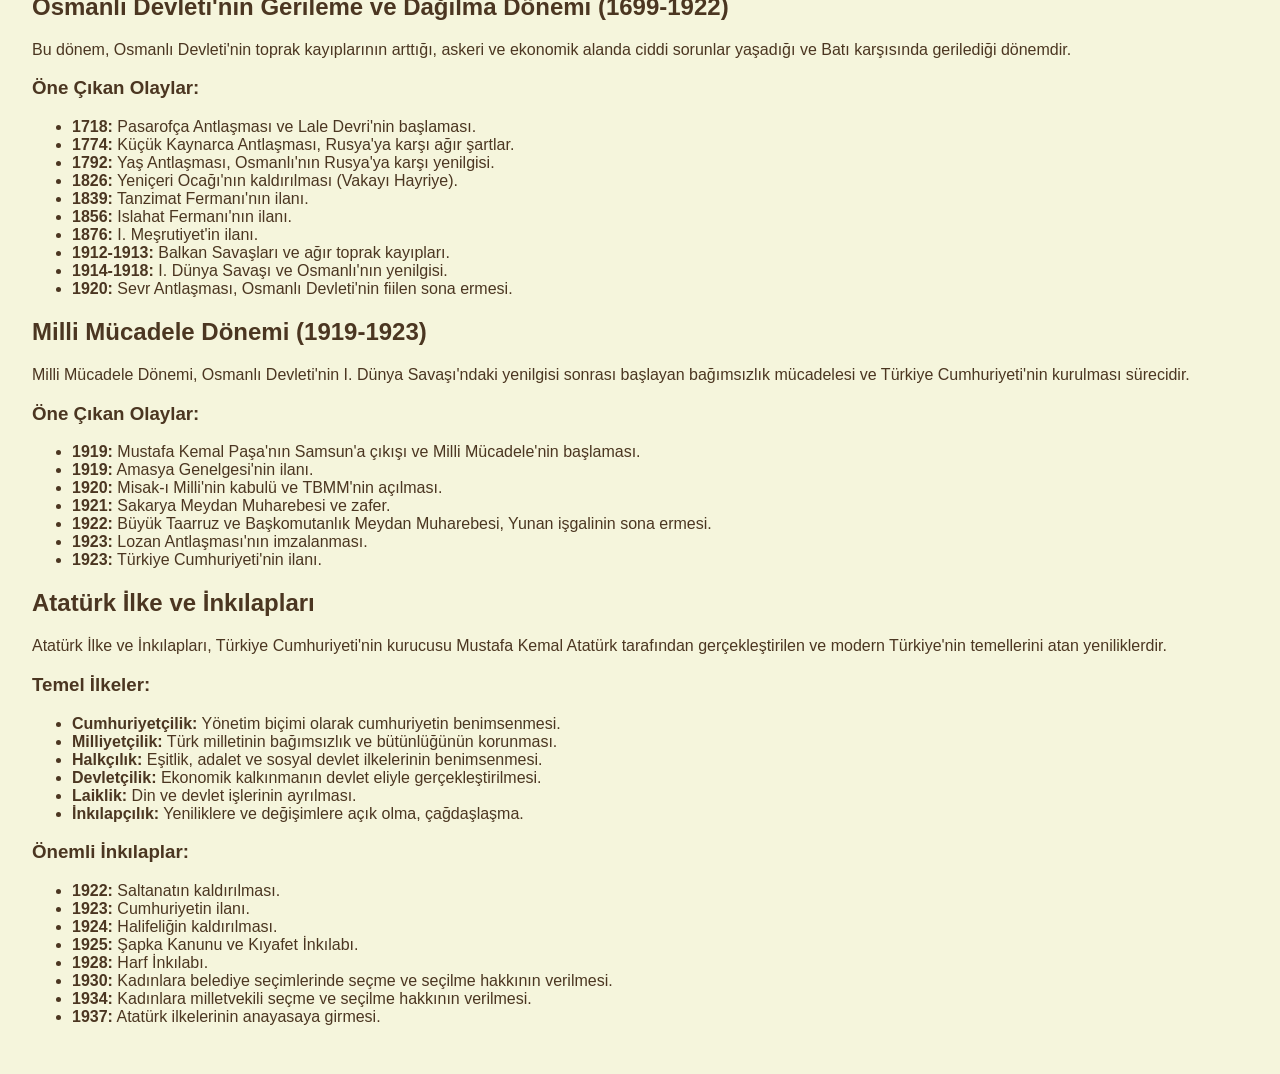
<file: tarih.html>
<!DOCTYPE html>
<html lang="tr">
<head>
    <meta charset="UTF-8">
    <meta name="viewport" content="width=device-width, initial-scale=1.0">
    <title>KPSS Çalışma Sitesi - Tarih</title>
    <link rel="stylesheet" href="styles.css">
</head>
<body>
    <header>
        <nav>
            <ul id="nav-list">
                <li><a href="index.html" class="nav-link">Ana Sayfa</a></li>
                <li><a href="tarih.html" class="nav-link active">KPSS Tarih</a></li>
                <li><a href="vatandaslik.html" class="nav-link">KPSS Vatandaşlık</a></li>
                <li><a href="cografya.html" class="nav-link">KPSS Coğrafya</a></li>
                <li><a href="güncel.html" class="nav-link">KPSS Güncel Olaylar</a></li>
            </ul>
            <input type="text" id="search" placeholder="Ara...">
        </nav>
    </header>
    <main id="main-content">
        <section id="tarih" class="content-section active">
            <h2>KPSS Tarih</h2>
            <h3>Konular</h3>
            <ul>
                <li>Osmanlı Devleti'nin Kuruluş Dönemi</li>
                <li>Osmanlı Devleti'nin Yükselme Dönemi</li>
                <li>Osmanlı Devleti'nin Duraklama Dönemi</li>
                <li>Osmanlı Devleti'nin Gerileme ve Dağılma Dönemi</li>
                <li>Milli Mücadele Dönemi</li>
                <li>Atatürk İlke ve İnkılapları</li>
            </ul>
            <h3>Soru Dağılımı</h3>
            <ul>
                <li>Osmanlı Devleti'nin Kuruluş Dönemi: 2 soru</li>
                <li>Osmanlı Devleti'nin Yükselme Dönemi: 3 soru</li>
                <li>Osmanlı Devleti'nin Duraklama Dönemi: 2 soru</li>
                <li>Osmanlı Devleti'nin Gerileme ve Dağılma Dönemi: 3 soru</li>
                <li>Milli Mücadele Dönemi: 4 soru</li>
                <li>Atatürk İlke ve İnkılapları: 6 soru</li>
            </ul>
            <h3>Sorular</h3>
            <ul>
                <li>Soru 1: Osmanlı Devleti'nin Kuruluş Dönemi hangi tarihler arasında gerçekleşmiştir?</li>
                <li>Soru 2: İstanbul'un fethi hangi padişah döneminde gerçekleşmiştir?</li>
                <li>Soru 3: Atatürk'ün gerçekleştirdiği ilk inkılap nedir?</li>
            </ul>
            <h3>Cevaplar</h3>
            <ul>
                <li>Soru 1'in cevabı: 1299-1453</li>
                <li>Soru 2'nin cevabı: II. Mehmet (Fatih Sultan Mehmet)</li>
                <li>Soru 3'ün cevabı: Saltanatın Kaldırılması</li>
            </ul>

            <h2>Osmanlı Devleti'nin Kuruluş Dönemi (1299-1453)</h2>
            <p>Osmanlı Devleti'nin kuruluş dönemi, Osmanlı Beyliği'nin küçük bir beylik olarak Bilecik ve Söğüt civarında kurulduğu dönemden, İstanbul'un fethine kadar geçen süreyi kapsar.</p>
            <h3>Öne Çıkan Olaylar:</h3>
            <ul>
                <li><strong>1299:</strong> Osmanlı Beyliği'nin Osman Gazi tarafından kurulması.</li>
                <li><strong>1302:</strong> Koyunhisar Savaşı, Bizans İmparatorluğu ile yapılan ilk savaş.</li>
                <li><strong>1326:</strong> Bursa'nın fethi ve başkent yapılması.</li>
                <li><strong>1354:</strong> Rumeli'ye geçiş, Gelibolu'nun fethi.</li>
                <li><strong>1362:</strong> Edirne'nin fethi ve başkent yapılması.</li>
                <li><strong>1389:</strong> I. Kosova Savaşı, Sultan I. Murad'ın şehit edilmesi.</li>
                <li><strong>1402:</strong> Ankara Savaşı ve Timur İmparatorluğu'nun galibiyeti, Fetret Devri'nin başlaması.</li>
                <li><strong>1413:</strong> Fetret Devri'nin sona ermesi, I. Mehmet'in padişah olması.</li>
                <li><strong>1453:</strong> İstanbul'un Fethi, Bizans İmparatorluğu'nun sona ermesi.</li>
            </ul>

            <h2>Osmanlı Devleti'nin Yükselme Dönemi (1453-1579)</h2>
            <p>Yükselme Dönemi, Osmanlı Devleti'nin en güçlü ve geniş sınırlarına ulaştığı, siyasi, askeri ve ekonomik olarak en güçlü olduğu dönemdir.</p>
            <h3>Öne Çıkan Olaylar:</h3>
            <ul>
                <li><strong>1453:</strong> İstanbul'un Fethi.</li>
                <li><strong>1473:</strong> Otlukbeli Savaşı, Akkoyunlu Devleti'ne karşı zafer.</li>
                <li><strong>1514:</strong> Çaldıran Savaşı, Safevi Devleti'ne karşı zafer.</li>
                <li><strong>1516-1517:</strong> Mısır Seferi, Memlük Devleti'nin yıkılması ve hilafetin Osmanlılara geçmesi.</li>
                <li><strong>1521:</strong> Belgrad'ın fethi.</li>
                <li><strong>1526:</strong> Mohaç Meydan Muharebesi, Macaristan'ın Osmanlı egemenliğine girmesi.</li>
                <li><strong>1538:</strong> Preveze Deniz Savaşı, Akdeniz'de Osmanlı üstünlüğünün sağlanması.</li>
                <li><strong>1566:</strong> Zigetvar Seferi ve Kanuni Sultan Süleyman'ın vefatı.</li>
            </ul>

            <h2>Osmanlı Devleti'nin Duraklama Dönemi (1579-1699)</h2>
            <p>Bu dönem, Osmanlı Devleti'nin topraklarını korumakta zorlandığı, iç ve dış sorunlarla karşılaştığı ve devlet sisteminde bozulmaların başladığı dönemdir.</p>
            <h3>Öne Çıkan Olaylar:</h3>
            <ul>
                <li><strong>1579:</strong> Sokollu Mehmed Paşa'nın ölümünden sonra başlayan duraklama.</li>
                <li><strong>1596:</strong> Haçova Meydan Muharebesi, Osmanlı zaferi.</li>
                <li><strong>1606:</strong> Zitvatorok Antlaşması, Osmanlı'nın Avusturya ile imzaladığı barış antlaşması.</li>
                <li><strong>1645-1669:</strong> Girit Savaşı, Venediklilere karşı.</li>
                <li><strong>1683:</strong> II. Viyana Kuşatması ve başarısızlık.</li>
                <li><strong>1699:</strong> Karlofça Antlaşması, Osmanlı'nın ilk büyük toprak kaybı.</li>
            </ul>

            <h2>Osmanlı Devleti'nin Gerileme ve Dağılma Dönemi (1699-1922)</h2>
            <p>Bu dönem, Osmanlı Devleti'nin toprak kayıplarının arttığı, askeri ve ekonomik alanda ciddi sorunlar yaşadığı ve Batı karşısında gerilediği dönemdir.</p>
            <h3>Öne Çıkan Olaylar:</h3>
            <ul>
                <li><strong>1718:</strong> Pasarofça Antlaşması ve Lale Devri'nin başlaması.</li>
                <li><strong>1774:</strong> Küçük Kaynarca Antlaşması, Rusya'ya karşı ağır şartlar.</li>
                <li><strong>1792:</strong> Yaş Antlaşması, Osmanlı'nın Rusya'ya karşı yenilgisi.</li>
                <li><strong>1826:</strong> Yeniçeri Ocağı'nın kaldırılması (Vakayı Hayriye).</li>
                <li><strong>1839:</strong> Tanzimat Fermanı'nın ilanı.</li>
                <li><strong>1856:</strong> Islahat Fermanı'nın ilanı.</li>
                <li><strong>1876:</strong> I. Meşrutiyet'in ilanı.</li>
                <li><strong>1912-1913:</strong> Balkan Savaşları ve ağır toprak kayıpları.</li>
                <li><strong>1914-1918:</strong> I. Dünya Savaşı ve Osmanlı'nın yenilgisi.</li>
                <li><strong>1920:</strong> Sevr Antlaşması, Osmanlı Devleti'nin fiilen sona ermesi.</li>
            </ul>

            <h2>Milli Mücadele Dönemi (1919-1923)</h2>
            <p>Milli Mücadele Dönemi, Osmanlı Devleti'nin I. Dünya Savaşı'ndaki yenilgisi sonrası başlayan bağımsızlık mücadelesi ve Türkiye Cumhuriyeti'nin kurulması sürecidir.</p>
            <h3>Öne Çıkan Olaylar:</h3>
            <ul>
                <li><strong>1919:</strong> Mustafa Kemal Paşa'nın Samsun'a çıkışı ve Milli Mücadele'nin başlaması.</li>
                <li><strong>1919:</strong> Amasya Genelgesi'nin ilanı.</li>
                <li><strong>1920:</strong> Misak-ı Milli'nin kabulü ve TBMM'nin açılması.</li>
                <li><strong>1921:</strong> Sakarya Meydan Muharebesi ve zafer.</li>
                <li><strong>1922:</strong> Büyük Taarruz ve Başkomutanlık Meydan Muharebesi, Yunan işgalinin sona ermesi.</li>
                <li><strong>1923:</strong> Lozan Antlaşması'nın imzalanması.</li>
                <li><strong>1923:</strong> Türkiye Cumhuriyeti'nin ilanı.</li>
            </ul>

            <h2>Atatürk İlke ve İnkılapları</h2>
            <p>Atatürk İlke ve İnkılapları, Türkiye Cumhuriyeti'nin kurucusu Mustafa Kemal Atatürk tarafından gerçekleştirilen ve modern Türkiye'nin temellerini atan yeniliklerdir.</p>
            <h3>Temel İlkeler:</h3>
            <ul>
                <li><strong>Cumhuriyetçilik:</strong> Yönetim biçimi olarak cumhuriyetin benimsenmesi.</li>
                <li><strong>Milliyetçilik:</strong> Türk milletinin bağımsızlık ve bütünlüğünün korunması.</li>
                <li><strong>Halkçılık:</strong> Eşitlik, adalet ve sosyal devlet ilkelerinin benimsenmesi.</li>
                <li><strong>Devletçilik:</strong> Ekonomik kalkınmanın devlet eliyle gerçekleştirilmesi.</li>
                <li><strong>Laiklik:</strong> Din ve devlet işlerinin ayrılması.</li>
                <li><strong>İnkılapçılık:</strong> Yeniliklere ve değişimlere açık olma, çağdaşlaşma.</li>
            </ul>
            <h3>Önemli İnkılaplar:</h3>
            <ul>
                <li><strong>1922:</strong> Saltanatın kaldırılması.</li>
                <li><strong>1923:</strong> Cumhuriyetin ilanı.</li>
                <li><strong>1924:</strong> Halifeliğin kaldırılması.</li>
                <li><strong>1925:</strong> Şapka Kanunu ve Kıyafet İnkılabı.</li>
                <li><strong>1928:</strong> Harf İnkılabı.</li>
                <li><strong>1930:</strong> Kadınlara belediye seçimlerinde seçme ve seçilme hakkının verilmesi.</li>
                <li><strong>1934:</strong> Kadınlara milletvekili seçme ve seçilme hakkının verilmesi.</li>
                <li><strong>1937:</strong> Atatürk ilkelerinin anayasaya girmesi.</li>
            </ul>
        </section>
    </main>
    <script src="script.js"></script>
</body>
</html>
</file>
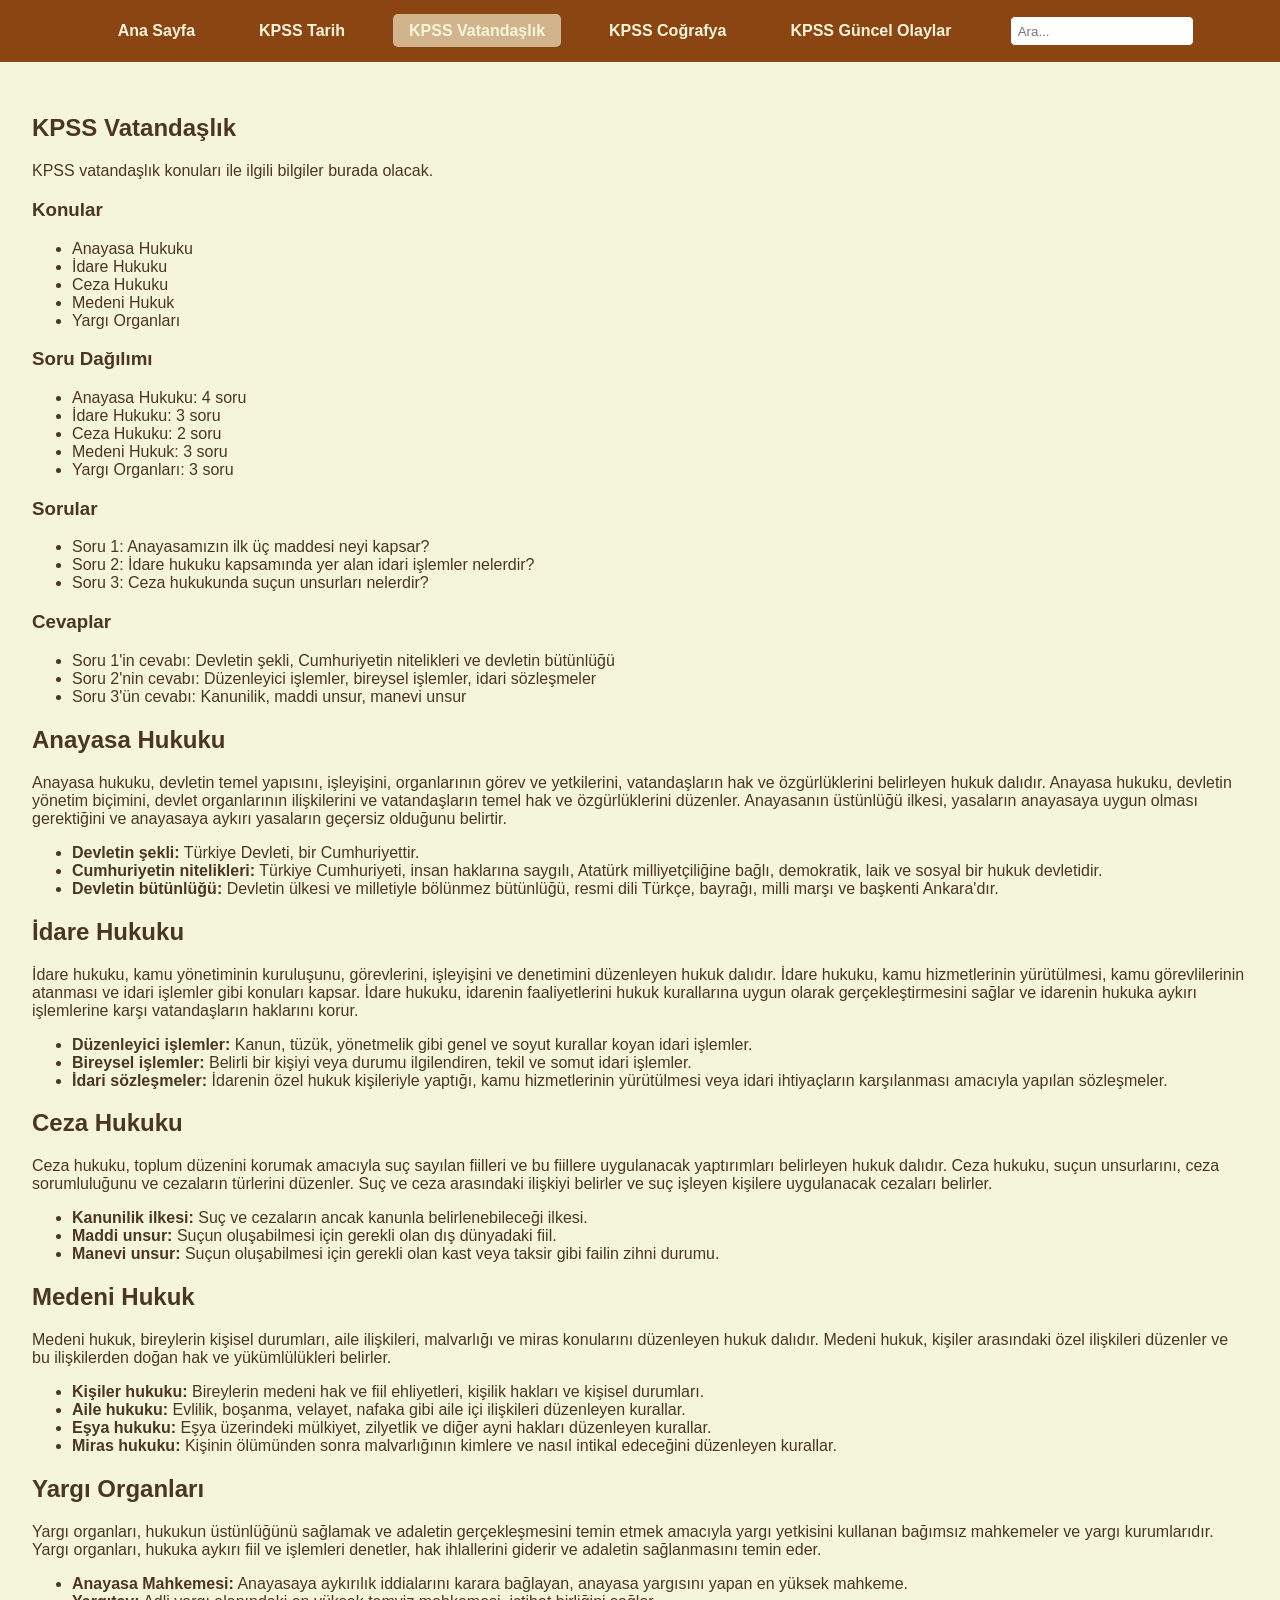
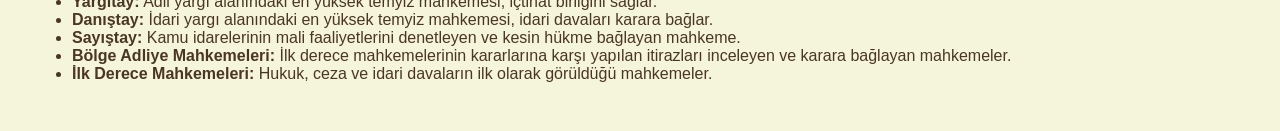
<file: vatandaslik.html>
<!DOCTYPE html>
<html lang="tr">
<head>
    <meta charset="UTF-8">
    <meta name="viewport" content="width=device-width, initial-scale=1.0">
    <title>KPSS Çalışma Sitesi - Vatandaşlık</title>
    <link rel="stylesheet" href="styles.css">
</head>
<body>
    <header>
        <nav>
            <ul id="nav-list">
                <li><a href="index.html" class="nav-link">Ana Sayfa</a></li>
                <li><a href="tarih.html" class="nav-link">KPSS Tarih</a></li>
                <li><a href="vatandaslik.html" class="nav-link active">KPSS Vatandaşlık</a></li>
                <li><a href="cografya.html" class="nav-link">KPSS Coğrafya</a></li>
                <li><a href="güncel.html" class="nav-link">KPSS Güncel Olaylar</a></li>
            </ul>
            <input type="text" id="search" placeholder="Ara...">
        </nav>
    </header>
    <main id="main-content">
        <section id="vatandaslik" class="content-section active">
            <h2>KPSS Vatandaşlık</h2>
            <p>KPSS vatandaşlık konuları ile ilgili bilgiler burada olacak.</p>
            <h3>Konular</h3>
            <ul>
                <li>Anayasa Hukuku</li>
                <li>İdare Hukuku</li>
                <li>Ceza Hukuku</li>
                <li>Medeni Hukuk</li>
                <li>Yargı Organları</li>
            </ul>
            <h3>Soru Dağılımı</h3>
            <ul>
                <li>Anayasa Hukuku: 4 soru</li>
                <li>İdare Hukuku: 3 soru</li>
                <li>Ceza Hukuku: 2 soru</li>
                <li>Medeni Hukuk: 3 soru</li>
                <li>Yargı Organları: 3 soru</li>
            </ul>
            <h3>Sorular</h3>
            <ul>
                <li>Soru 1: Anayasamızın ilk üç maddesi neyi kapsar?</li>
                <li>Soru 2: İdare hukuku kapsamında yer alan idari işlemler nelerdir?</li>
                <li>Soru 3: Ceza hukukunda suçun unsurları nelerdir?</li>
            </ul>
            <h3>Cevaplar</h3>
            <ul>
                <li>Soru 1'in cevabı: Devletin şekli, Cumhuriyetin nitelikleri ve devletin bütünlüğü</li>
                <li>Soru 2'nin cevabı: Düzenleyici işlemler, bireysel işlemler, idari sözleşmeler</li>
                <li>Soru 3'ün cevabı: Kanunilik, maddi unsur, manevi unsur</li>
            </ul>

            <h2>Anayasa Hukuku</h2>
            <p>Anayasa hukuku, devletin temel yapısını, işleyişini, organlarının görev ve yetkilerini, vatandaşların hak ve özgürlüklerini belirleyen hukuk dalıdır. Anayasa hukuku, devletin yönetim biçimini, devlet organlarının ilişkilerini ve vatandaşların temel hak ve özgürlüklerini düzenler. Anayasanın üstünlüğü ilkesi, yasaların anayasaya uygun olması gerektiğini ve anayasaya aykırı yasaların geçersiz olduğunu belirtir.</p>
            <ul>
                <li><strong>Devletin şekli:</strong> Türkiye Devleti, bir Cumhuriyettir.</li>
                <li><strong>Cumhuriyetin nitelikleri:</strong> Türkiye Cumhuriyeti, insan haklarına saygılı, Atatürk milliyetçiliğine bağlı, demokratik, laik ve sosyal bir hukuk devletidir.</li>
                <li><strong>Devletin bütünlüğü:</strong> Devletin ülkesi ve milletiyle bölünmez bütünlüğü, resmi dili Türkçe, bayrağı, milli marşı ve başkenti Ankara'dır.</li>
            </ul>

            <h2>İdare Hukuku</h2>
            <p>İdare hukuku, kamu yönetiminin kuruluşunu, görevlerini, işleyişini ve denetimini düzenleyen hukuk dalıdır. İdare hukuku, kamu hizmetlerinin yürütülmesi, kamu görevlilerinin atanması ve idari işlemler gibi konuları kapsar. İdare hukuku, idarenin faaliyetlerini hukuk kurallarına uygun olarak gerçekleştirmesini sağlar ve idarenin hukuka aykırı işlemlerine karşı vatandaşların haklarını korur.</p>
            <ul>
                <li><strong>Düzenleyici işlemler:</strong> Kanun, tüzük, yönetmelik gibi genel ve soyut kurallar koyan idari işlemler.</li>
                <li><strong>Bireysel işlemler:</strong> Belirli bir kişiyi veya durumu ilgilendiren, tekil ve somut idari işlemler.</li>
                <li><strong>İdari sözleşmeler:</strong> İdarenin özel hukuk kişileriyle yaptığı, kamu hizmetlerinin yürütülmesi veya idari ihtiyaçların karşılanması amacıyla yapılan sözleşmeler.</li>
            </ul>

            <h2>Ceza Hukuku</h2>
            <p>Ceza hukuku, toplum düzenini korumak amacıyla suç sayılan fiilleri ve bu fiillere uygulanacak yaptırımları belirleyen hukuk dalıdır. Ceza hukuku, suçun unsurlarını, ceza sorumluluğunu ve cezaların türlerini düzenler. Suç ve ceza arasındaki ilişkiyi belirler ve suç işleyen kişilere uygulanacak cezaları belirler.</p>
            <ul>
                <li><strong>Kanunilik ilkesi:</strong> Suç ve cezaların ancak kanunla belirlenebileceği ilkesi.</li>
                <li><strong>Maddi unsur:</strong> Suçun oluşabilmesi için gerekli olan dış dünyadaki fiil.</li>
                <li><strong>Manevi unsur:</strong> Suçun oluşabilmesi için gerekli olan kast veya taksir gibi failin zihni durumu.</li>
            </ul>

            <h2>Medeni Hukuk</h2>
            <p>Medeni hukuk, bireylerin kişisel durumları, aile ilişkileri, malvarlığı ve miras konularını düzenleyen hukuk dalıdır. Medeni hukuk, kişiler arasındaki özel ilişkileri düzenler ve bu ilişkilerden doğan hak ve yükümlülükleri belirler.</p>
            <ul>
                <li><strong>Kişiler hukuku:</strong> Bireylerin medeni hak ve fiil ehliyetleri, kişilik hakları ve kişisel durumları.</li>
                <li><strong>Aile hukuku:</strong> Evlilik, boşanma, velayet, nafaka gibi aile içi ilişkileri düzenleyen kurallar.</li>
                <li><strong>Eşya hukuku:</strong> Eşya üzerindeki mülkiyet, zilyetlik ve diğer ayni hakları düzenleyen kurallar.</li>
                <li><strong>Miras hukuku:</strong> Kişinin ölümünden sonra malvarlığının kimlere ve nasıl intikal edeceğini düzenleyen kurallar.</li>
            </ul>

            <h2>Yargı Organları</h2>
            <p>Yargı organları, hukukun üstünlüğünü sağlamak ve adaletin gerçekleşmesini temin etmek amacıyla yargı yetkisini kullanan bağımsız mahkemeler ve yargı kurumlarıdır. Yargı organları, hukuka aykırı fiil ve işlemleri denetler, hak ihlallerini giderir ve adaletin sağlanmasını temin eder.</p>
            <ul>
                <li><strong>Anayasa Mahkemesi:</strong> Anayasaya aykırılık iddialarını karara bağlayan, anayasa yargısını yapan en yüksek mahkeme.</li>
                <li><strong>Yargıtay:</strong> Adli yargı alanındaki en yüksek temyiz mahkemesi, içtihat birliğini sağlar.</li>
                <li><strong>Danıştay:</strong> İdari yargı alanındaki en yüksek temyiz mahkemesi, idari davaları karara bağlar.</li>
                <li><strong>Sayıştay:</strong> Kamu idarelerinin mali faaliyetlerini denetleyen ve kesin hükme bağlayan mahkeme.</li>
                <li><strong>Bölge Adliye Mahkemeleri:</strong> İlk derece mahkemelerinin kararlarına karşı yapılan itirazları inceleyen ve karara bağlayan mahkemeler.</li>
                <li><strong>İlk Derece Mahkemeleri:</strong> Hukuk, ceza ve idari davaların ilk olarak görüldüğü mahkemeler.</li>
            </ul>
        </section>
    </main>
    <script src="script.js"></script>
</body>
</html>
</file>
<file: styles.css>
body {
  font-family: Arial, sans-serif;
  margin: 0;
  background-color: #f5f5dc;
  color: #4b3621;
}

header {
  background-color: #8b4513;
  padding: 1em 0;
  text-align: center;
}

nav {
  display: flex;
  justify-content: center;
  align-items: center;
}

#nav-list {
  list-style: none;
  margin: 0;
  padding: 0;
  display: flex;
}

#nav-list li {
  margin: 0 1em;
}

.nav-link {
  text-decoration: none;
  color: #f5f5dc;
  font-weight: bold;
  padding: 0.5em 1em;
  border-radius: 5px;
  transition: background-color 0.3s ease;
}

.nav-link:hover, .nav-link.active {
  background-color: #d2b48c;
}

#search {
  margin-left: 2em;
  padding: 0.5em;
  border-radius: 5px;
  border: 1px solid #8b4513;
}

.content-section {
  display: none;
  padding: 2em;
}

.content-section.active {
  display: block;
}

.hidden {
  display: none;
}
</file>
